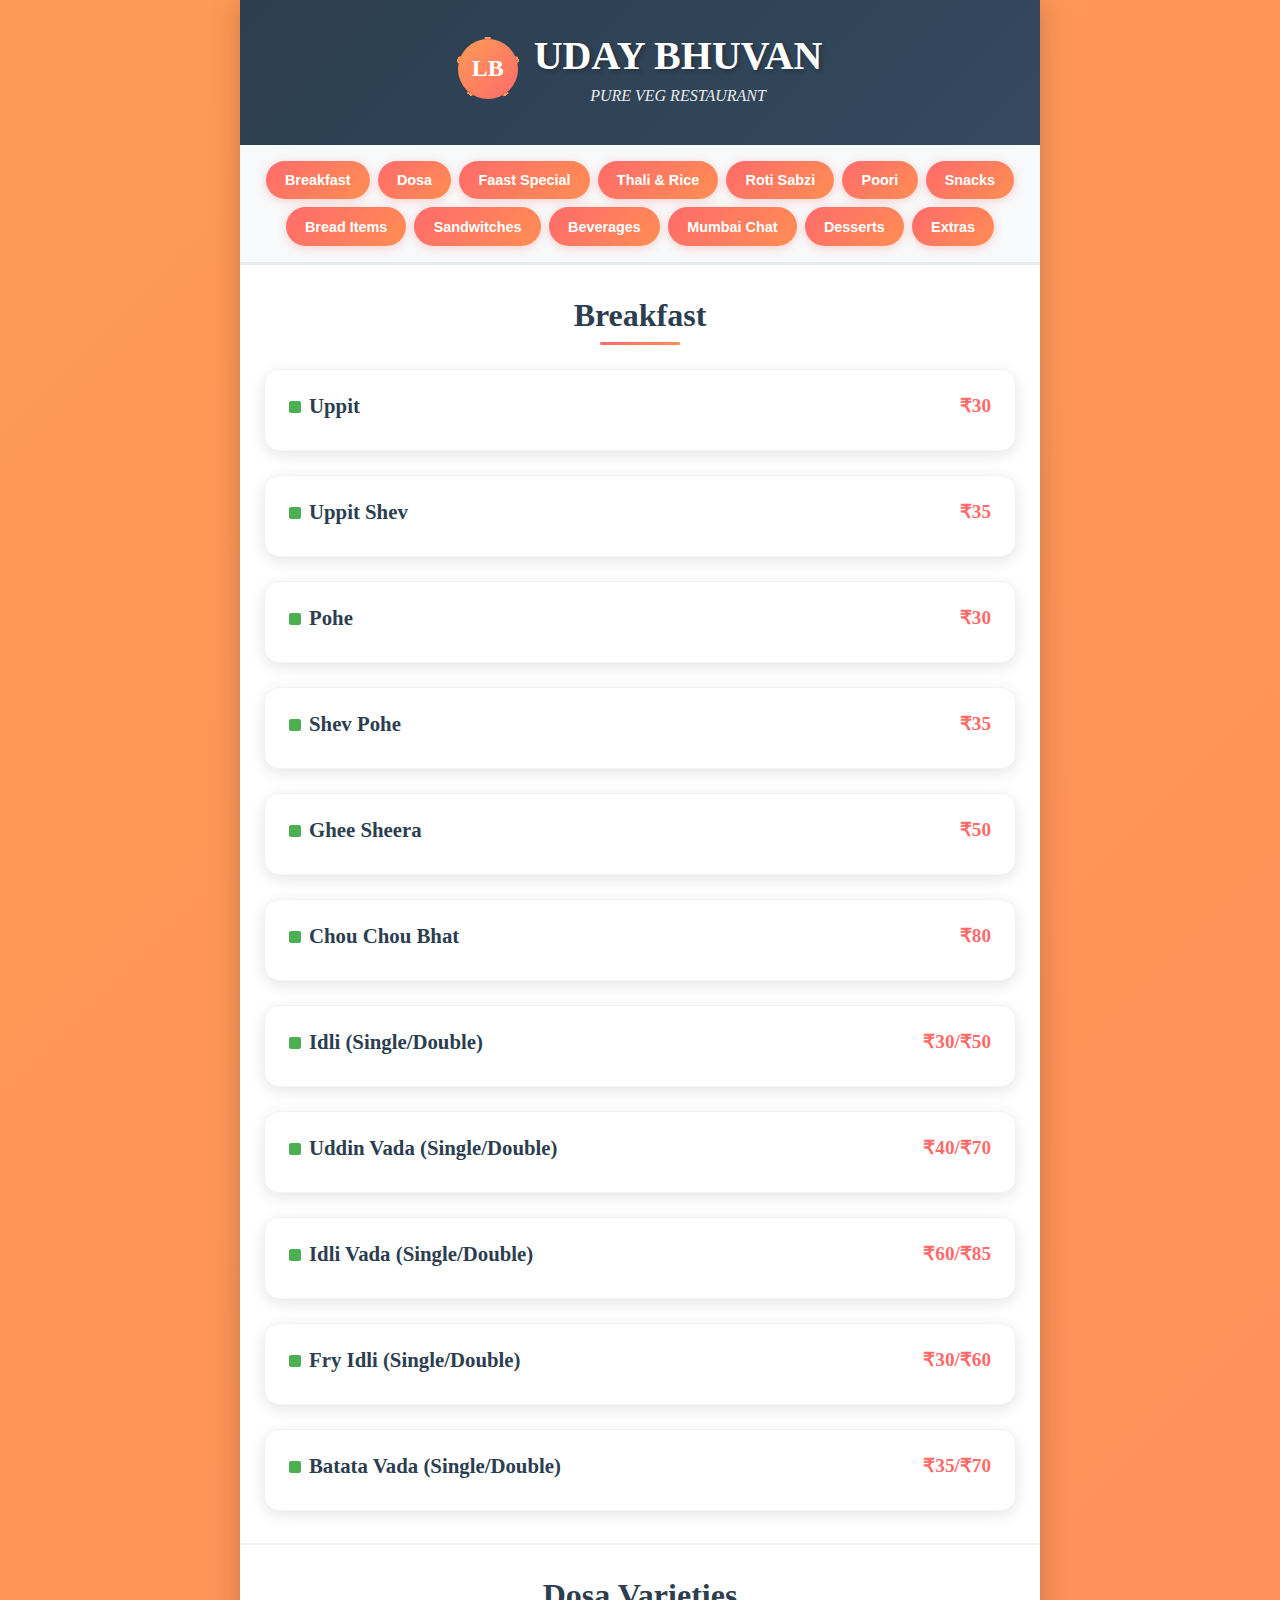
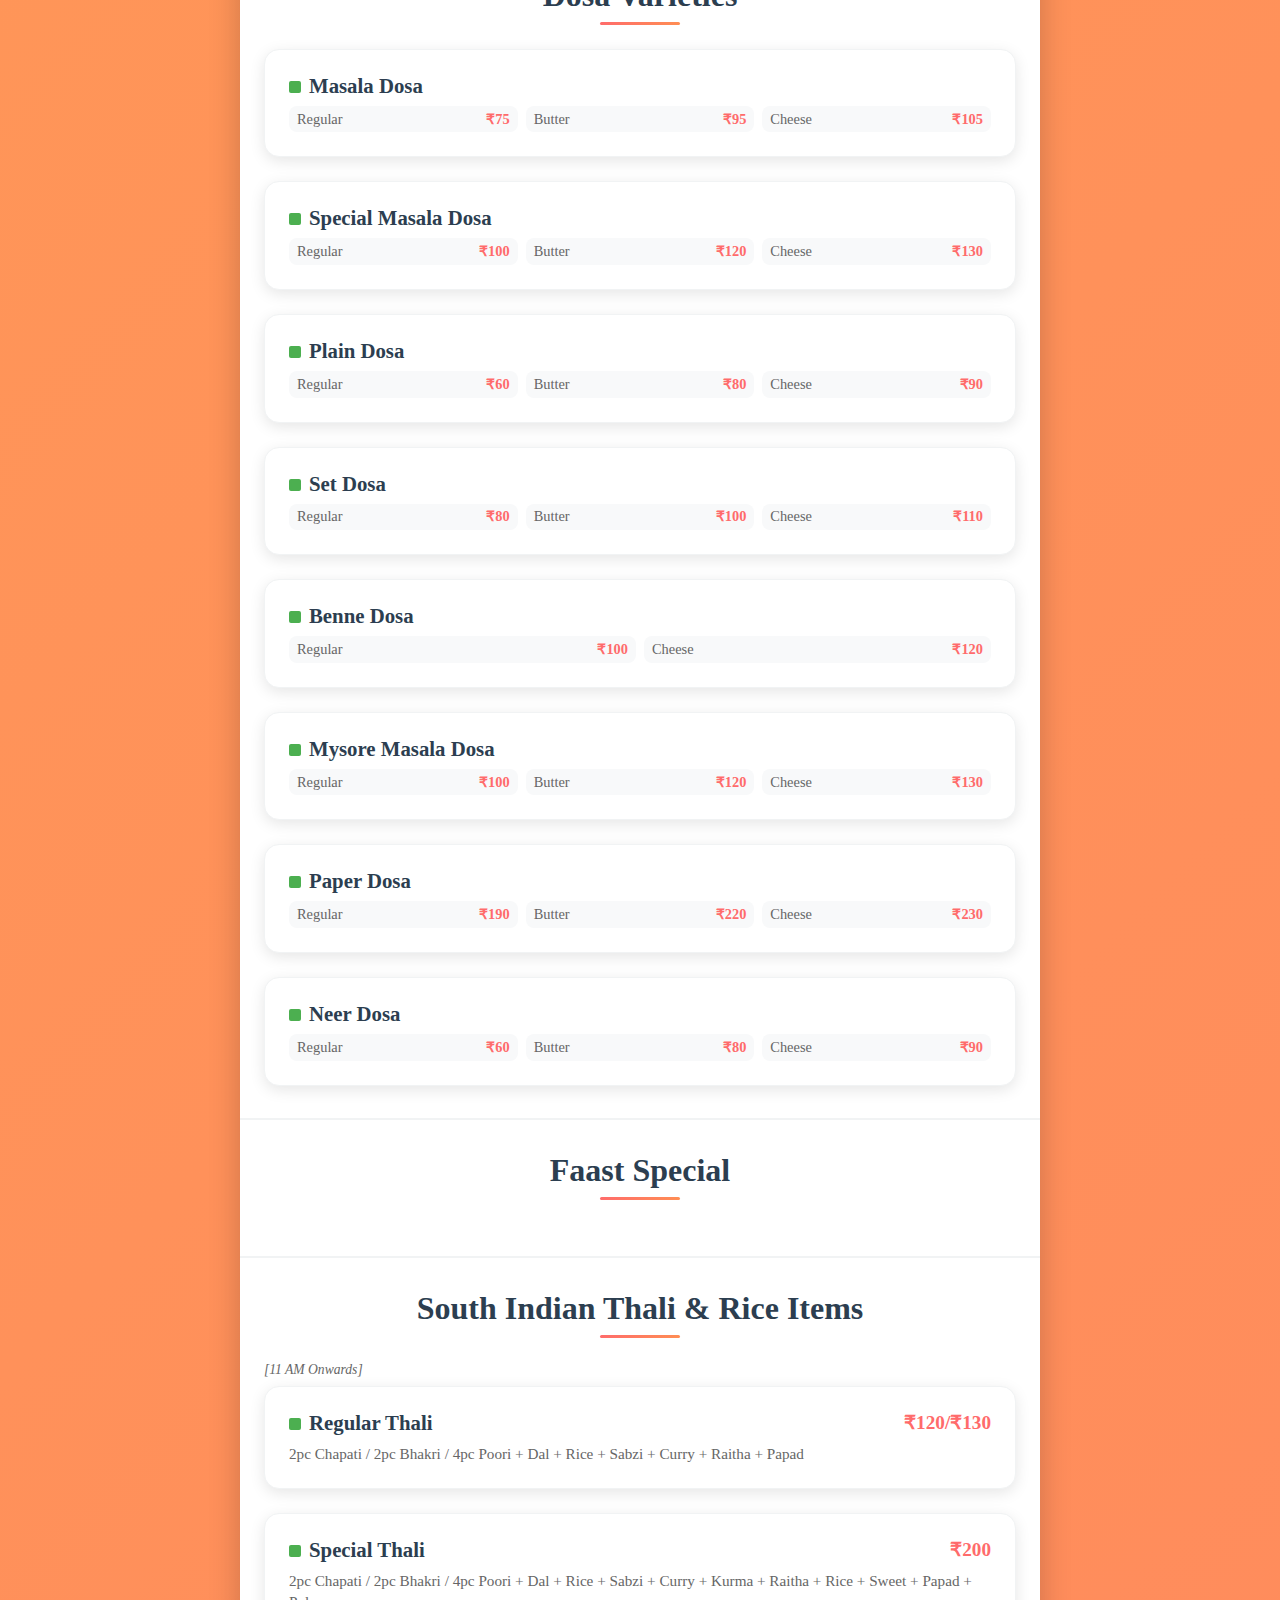
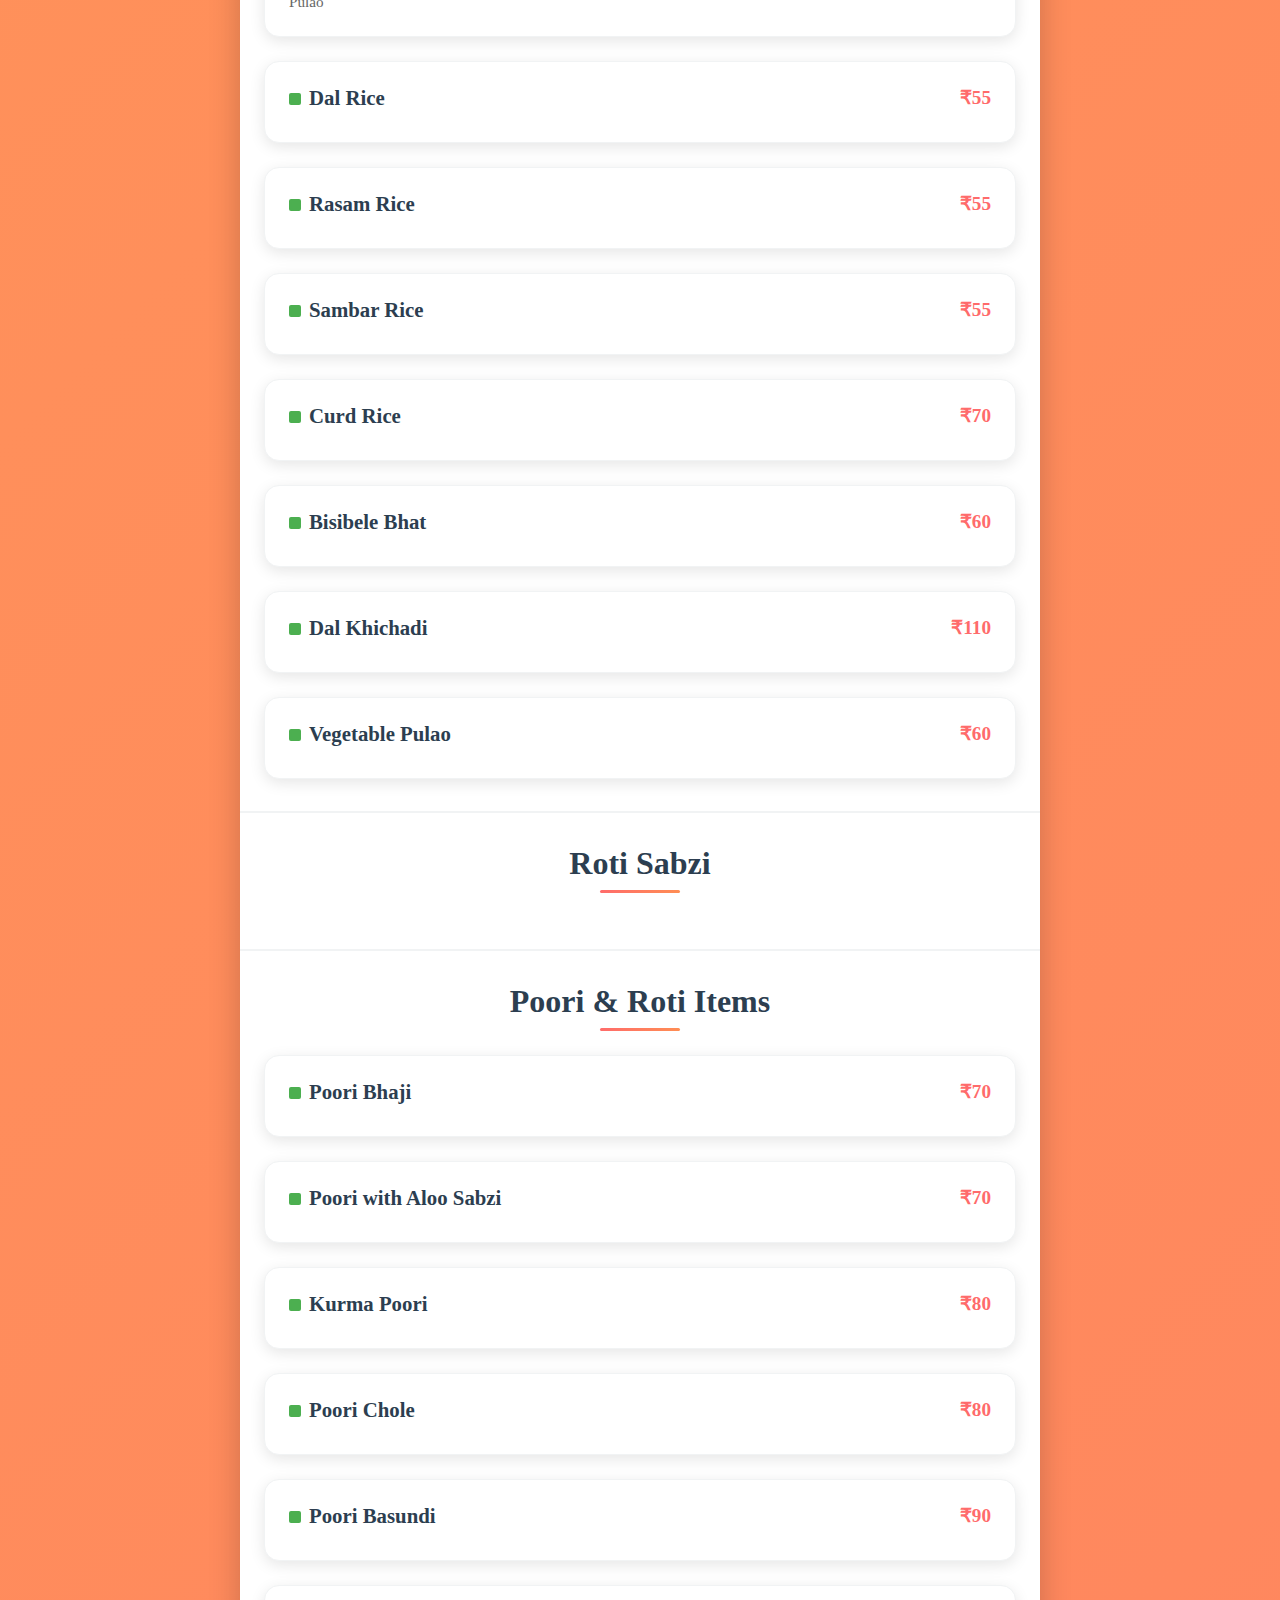
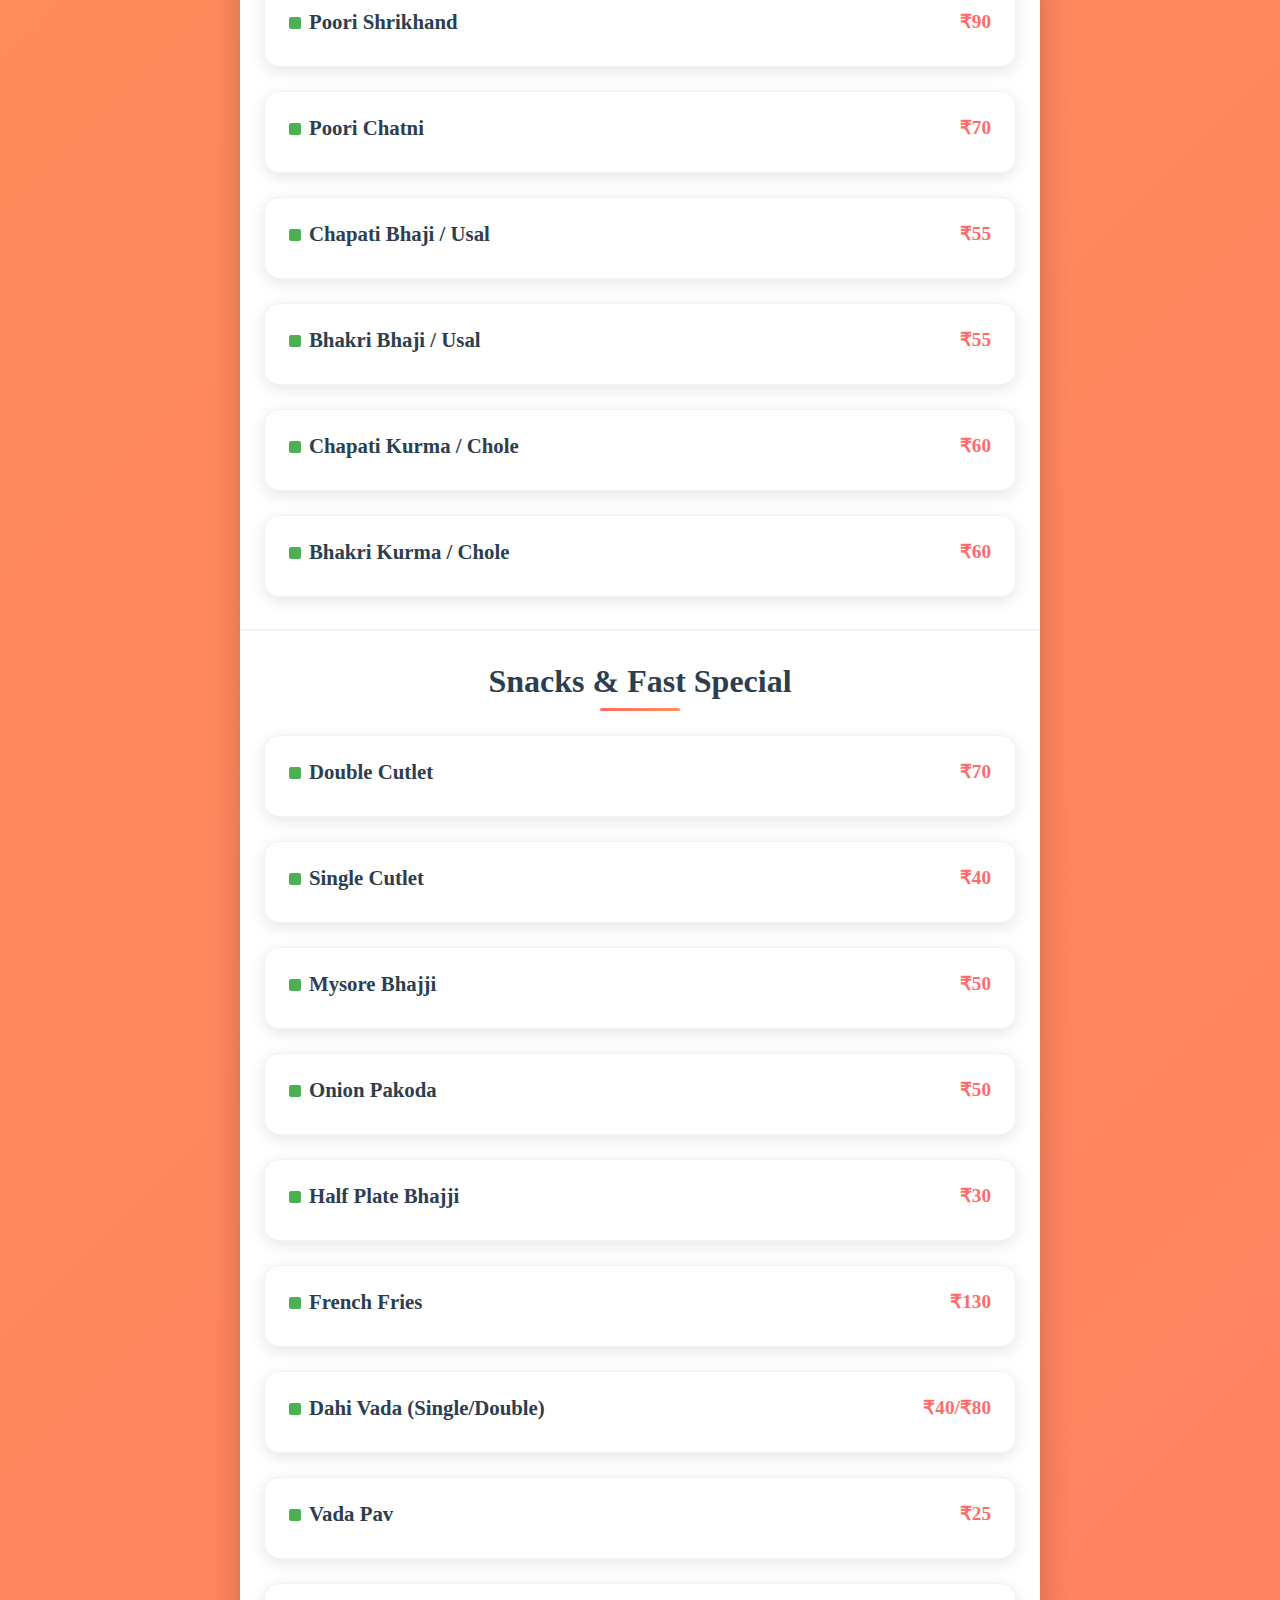
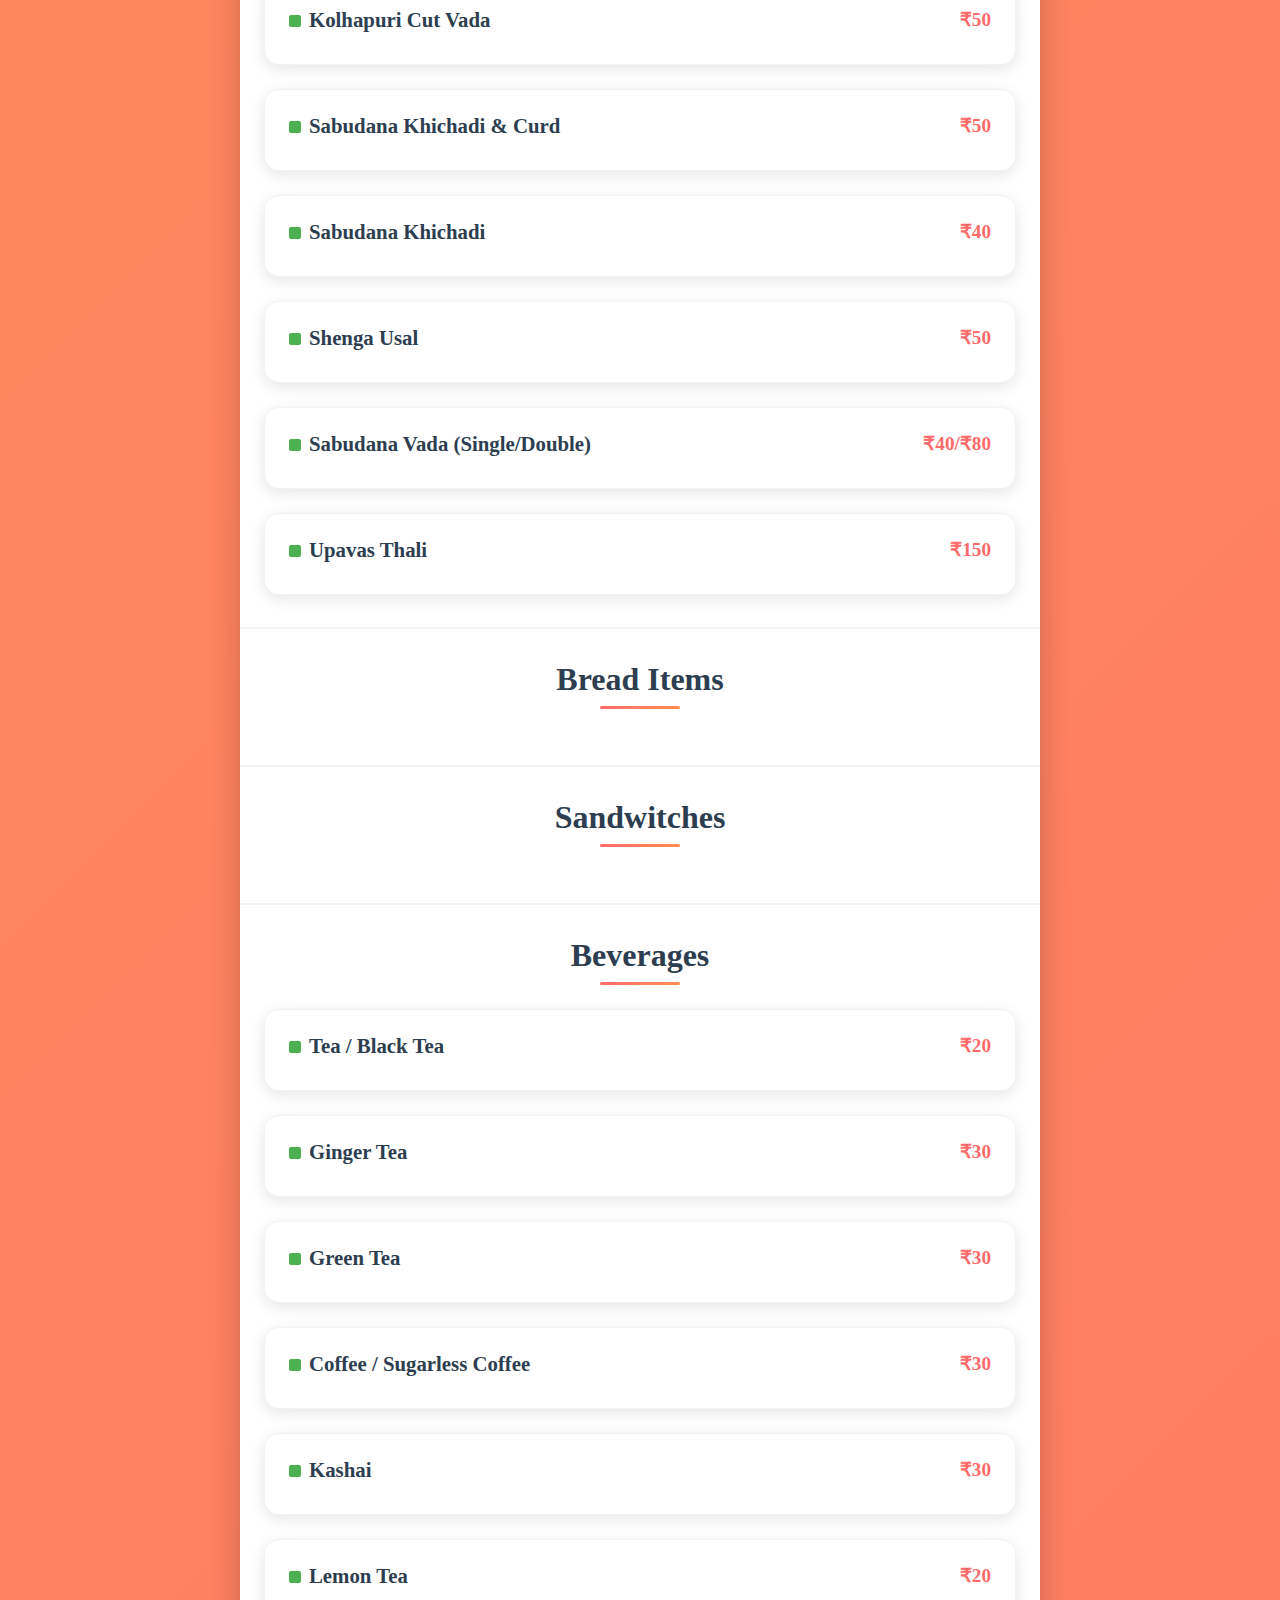
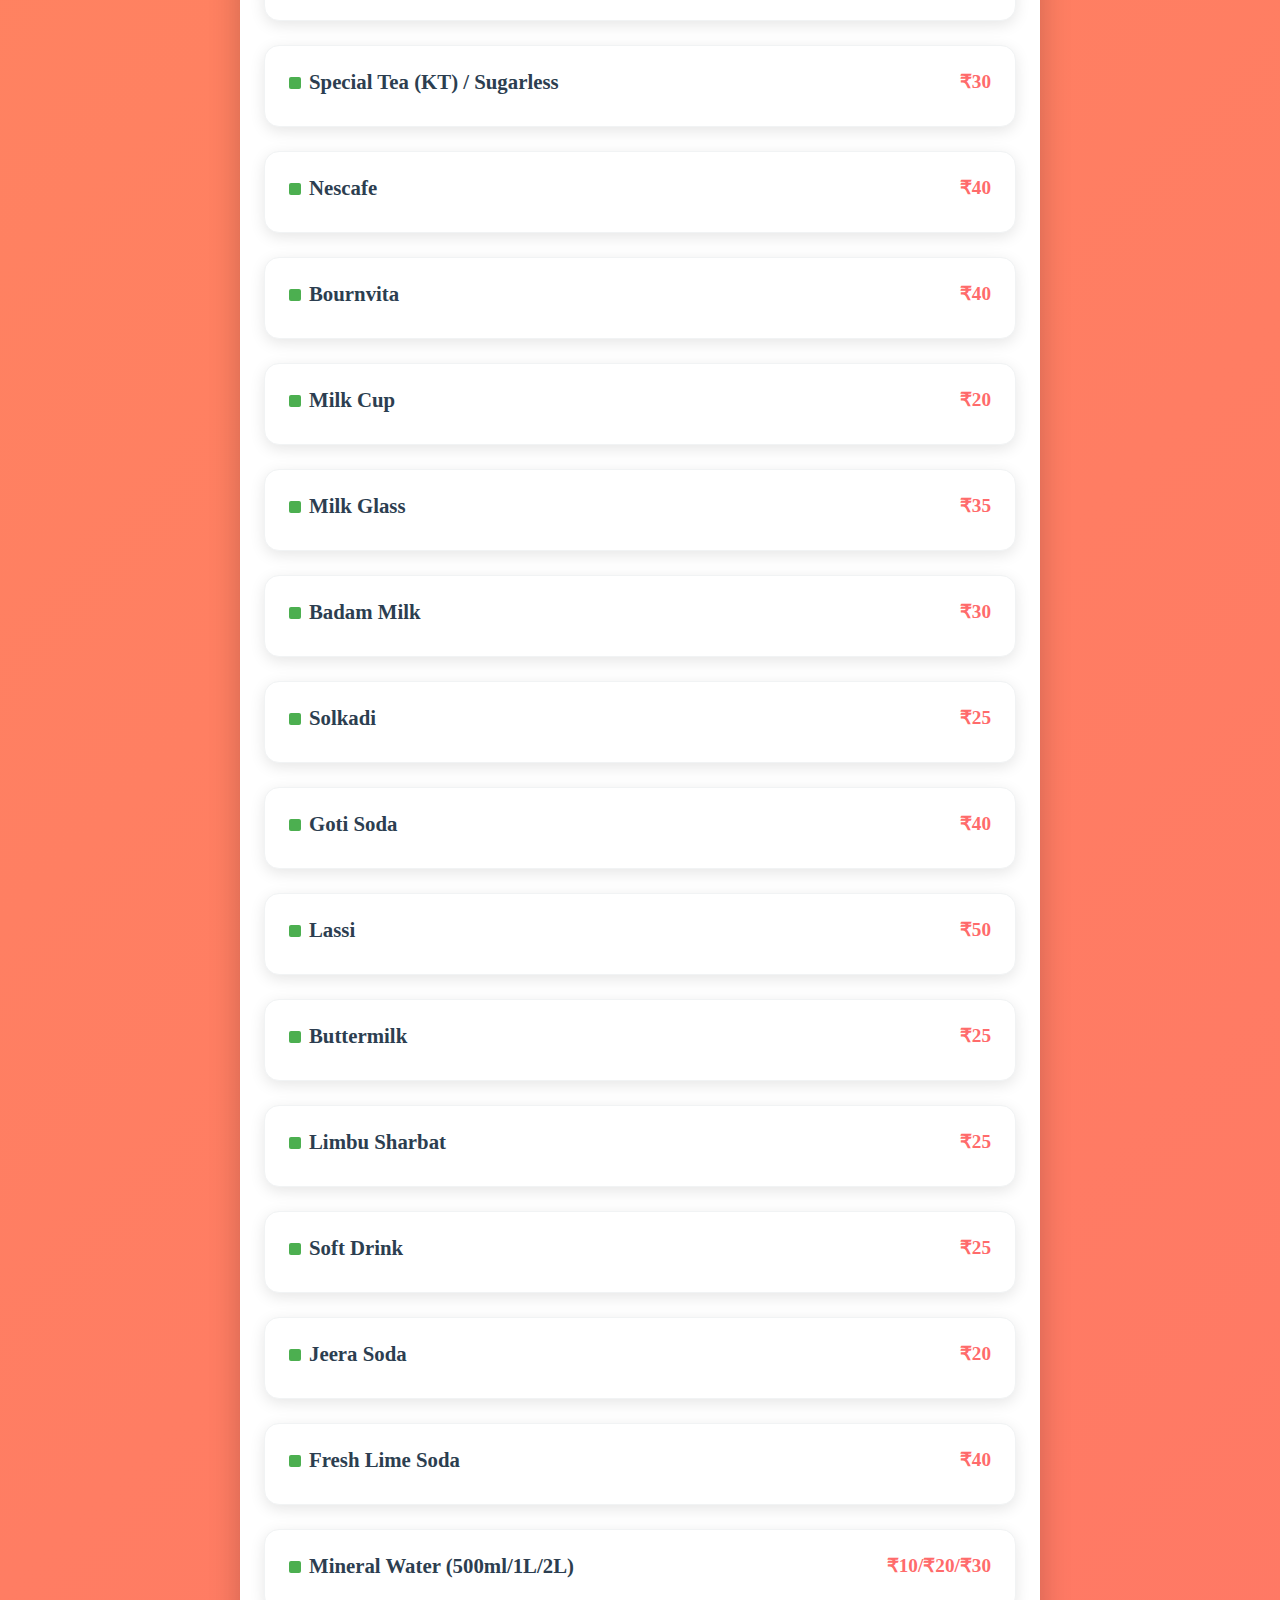
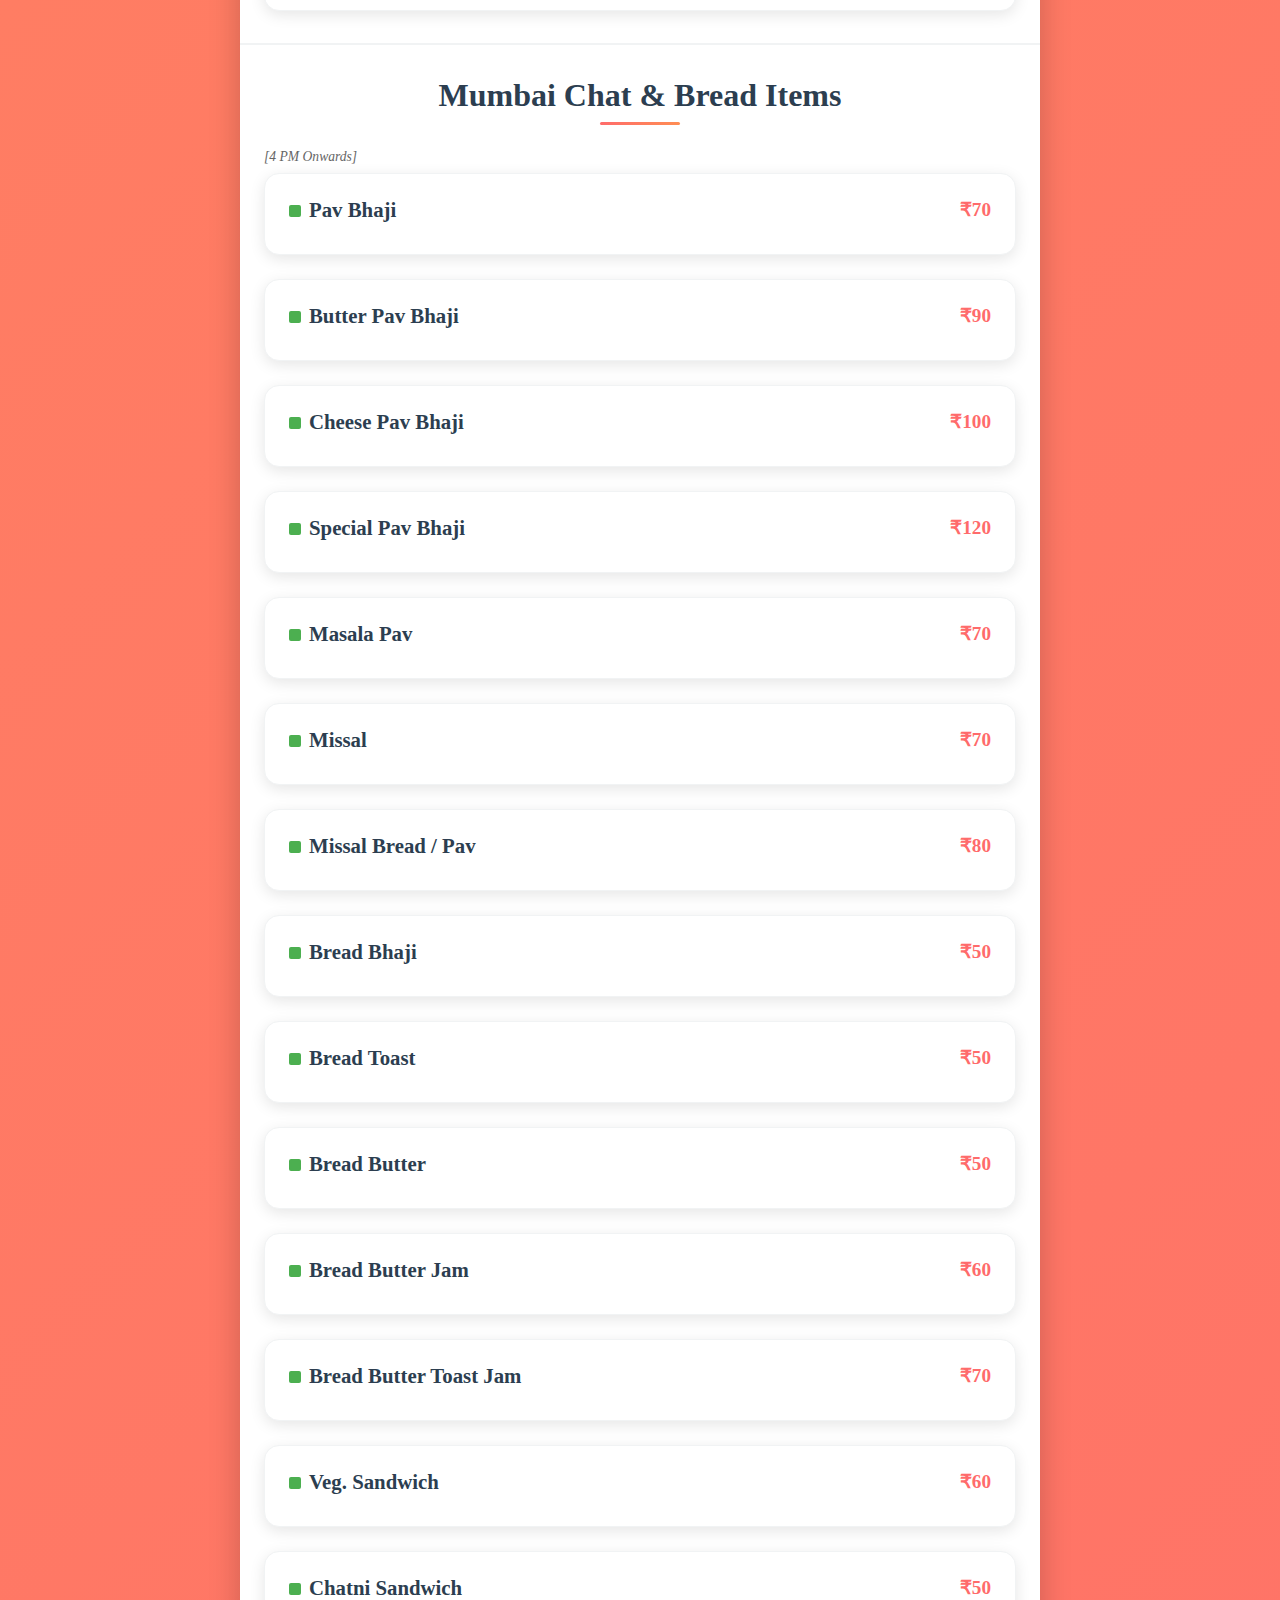
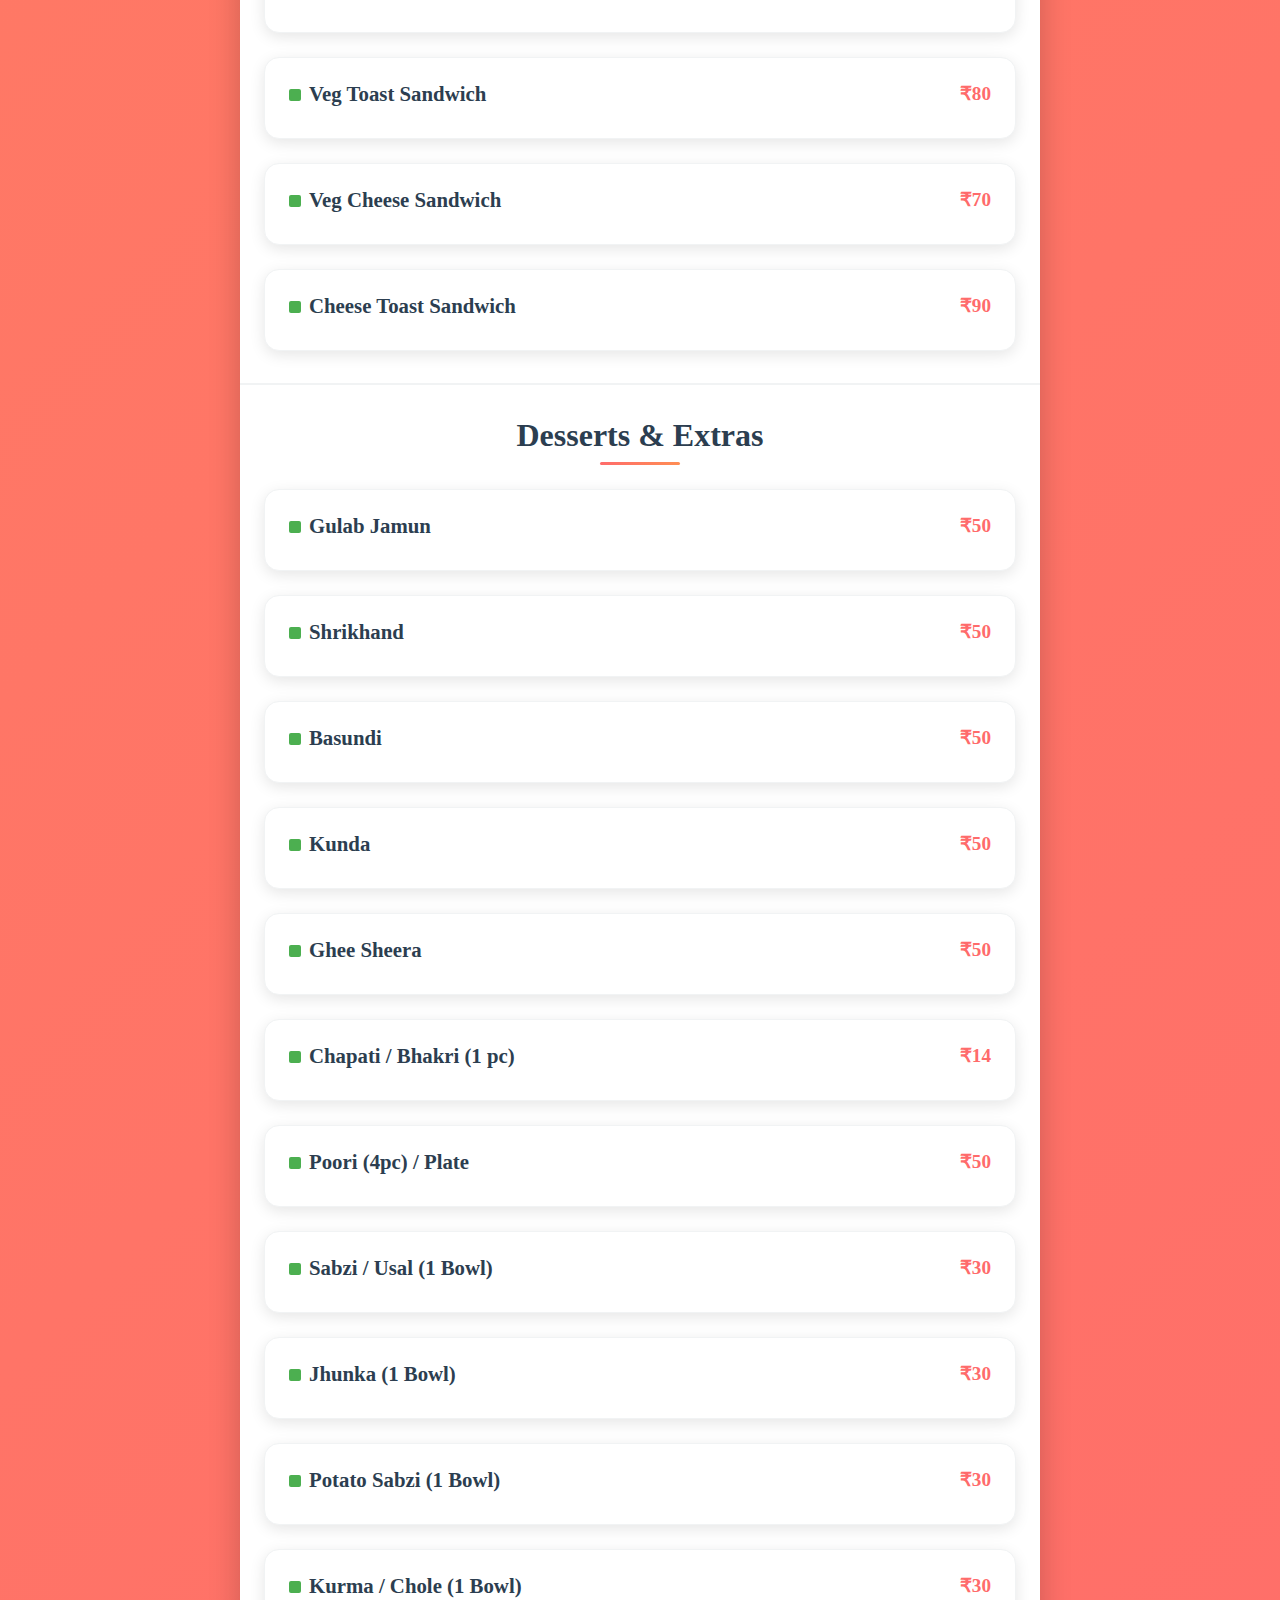
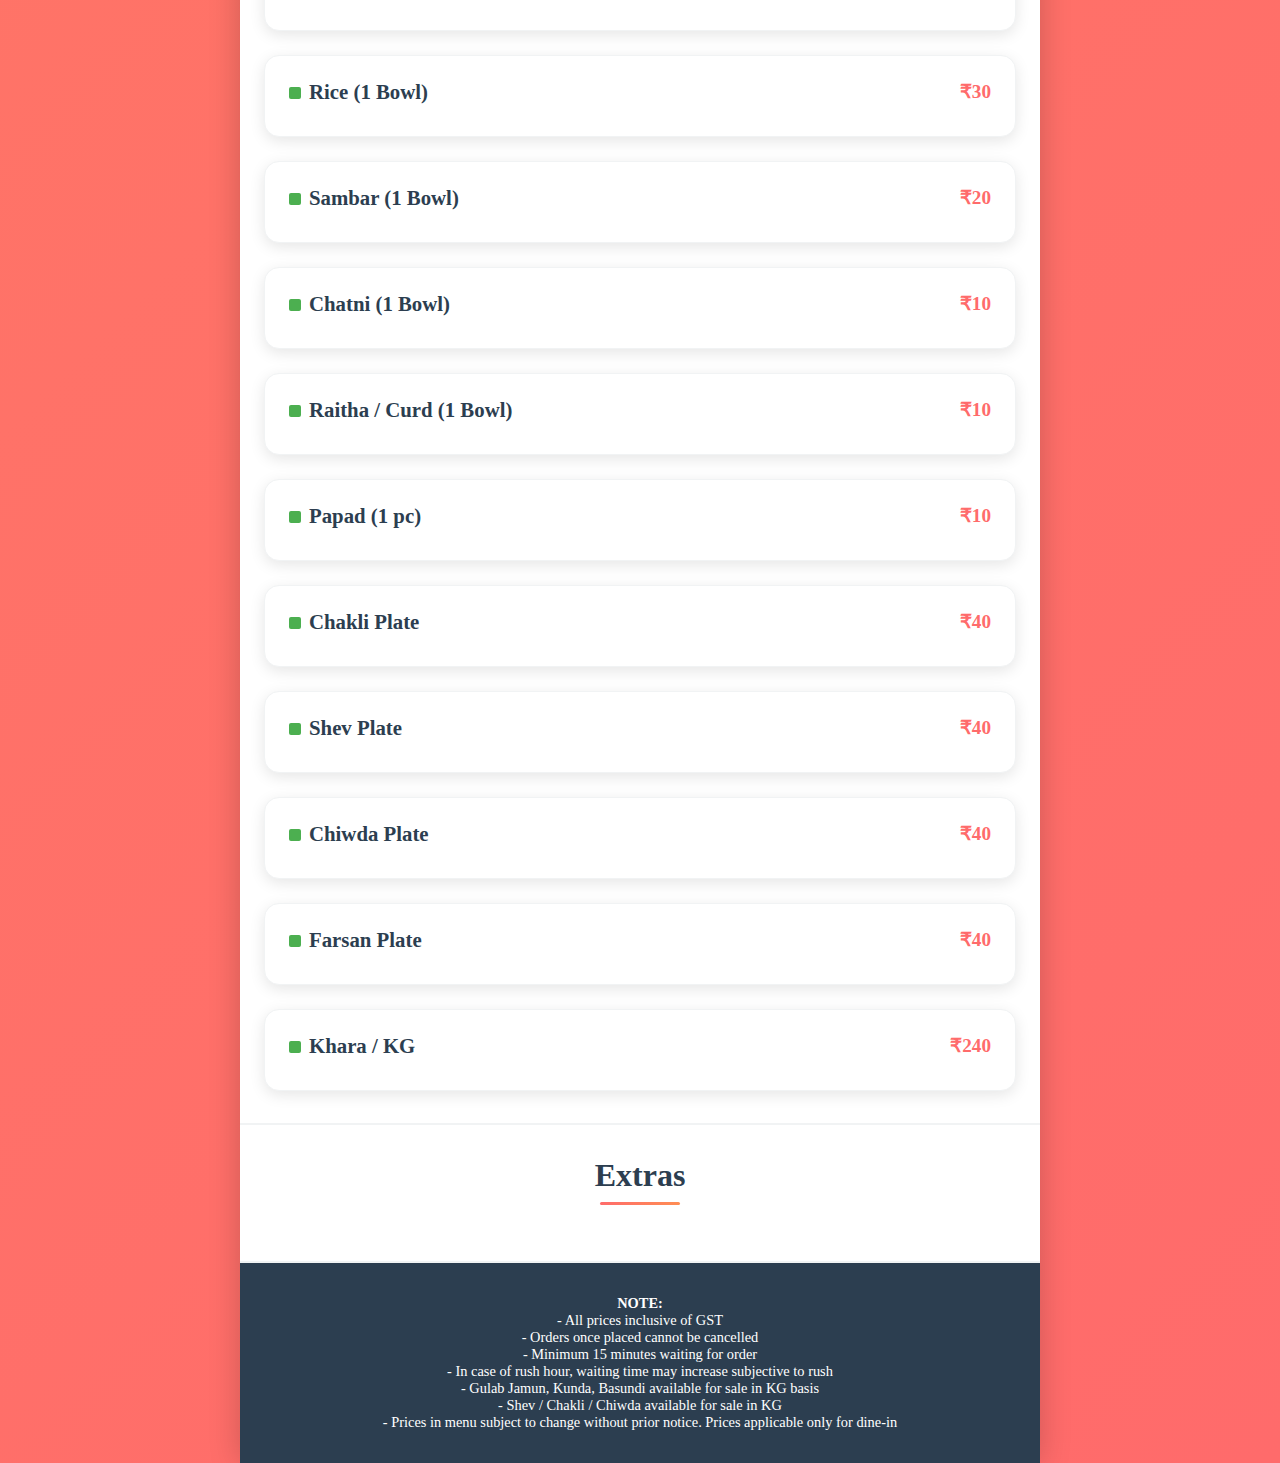
<file: original-menu.html>
<!DOCTYPE html>
<html lang="en">
<head>
    <meta charset="UTF-8">
    <meta name="viewport" content="width=device-width, initial-scale=1.0">
    <title>Uday Bhuvan - Pure Veg Restaurant</title>
    <style>
        * {
            margin: 0;
            padding: 0;
            box-sizing: border-box;
        }

        body {
            font-family: 'Georgia', serif;
            background: linear-gradient(135deg, #ff9a56 0%, #ff6b6b 100%);
            min-height: 100vh;
            color: #333;
        }

        .container {
            max-width: 800px;
            margin: 0 auto;
            background: white;
            min-height: 100vh;
            box-shadow: 0 0 30px rgba(0,0,0,0.2);
        }

        .header {
            background: linear-gradient(135deg, #2c3e50 0%, #34495e 100%);
            color: white;
            text-align: center;
            padding: 2rem 1rem;
            position: sticky;
            top: 0;
            z-index: 100;
        }

        .logo {
            display: flex;
            align-items: center;
            justify-content: center;
            gap: 1rem;
            margin-bottom: 0.5rem;
        }

        .sun-logo {
            width: 60px;
            height: 60px;
            background: linear-gradient(135deg, #ff9a56 0%, #ff6b6b 100%);
            border-radius: 50%;
            display: flex;
            align-items: center;
            justify-content: center;
            font-weight: bold;
            font-size: 1.5rem;
            color: white;
            position: relative;
        }

        .sun-logo::before {
            content: '';
            position: absolute;
            width: 80px;
            height: 80px;
            background: radial-gradient(circle, transparent 30px, #ff9a56 30px, #ff9a56 32px, transparent 32px);
            top: 50%;
            left: 50%;
            transform: translate(-50%, -50%);
            clip-path: polygon(50% 0%, 61% 35%, 98% 35%, 68% 57%, 79% 91%, 50% 70%, 21% 91%, 32% 57%, 2% 35%, 39% 35%);
        }

        .restaurant-name {
            font-size: 2.5rem;
            font-weight: bold;
            margin-bottom: 0.5rem;
            text-shadow: 2px 2px 4px rgba(0,0,0,0.3);
        }

        .tagline {
            font-size: 1rem;
            opacity: 0.9;
            font-style: italic;
        }

        .category-nav {
            background: #f8f9fa;
            padding: 1rem;
            border-bottom: 3px solid #e9ecef;
            position: sticky;
            top: 140px;
            z-index: 99;
        }

        .nav-toggle {
            display: none;
            background: linear-gradient(135deg, #2c3e50 0%, #34495e 100%);
            color: white;
            border: none;
            padding: 0.8rem 1.5rem;
            border-radius: 25px;
            cursor: pointer;
            font-size: 1rem;
            font-weight: 600;
            width: 100%;
            margin-bottom: 1rem;
            box-shadow: 0 2px 10px rgba(44,62,80,0.3);
        }

        .nav-toggle:hover {
            transform: translateY(-1px);
            box-shadow: 0 4px 15px rgba(44,62,80,0.4);
        }

        .nav-buttons {
            display: flex;
            flex-wrap: wrap;
            gap: 0.5rem;
            justify-content: center;
        }

        .nav-buttons.collapsed {
            display: none;
        }

        .nav-btn {
            background: linear-gradient(135deg, #ff6b6b 0%, #ff8e53 100%);
            color: white;
            border: none;
            padding: 0.7rem 1.2rem;
            border-radius: 25px;
            cursor: pointer;
            font-size: 0.9rem;
            font-weight: 600;
            transition: all 0.3s ease;
            box-shadow: 0 2px 10px rgba(255,107,107,0.3);
        }

        .nav-btn:hover {
            transform: translateY(-2px);
            box-shadow: 0 4px 15px rgba(255,107,107,0.4);
        }

        .nav-btn.active {
            background: linear-gradient(135deg, #2c3e50 0%, #34495e 100%);
            transform: translateY(-1px);
        }

        .menu-section {
            padding: 2rem 1.5rem;
            border-bottom: 2px solid #f1f3f4;
        }

        .section-title {
            font-size: 2rem;
            color: #2c3e50;
            margin-bottom: 1.5rem;
            text-align: center;
            position: relative;
        }

        .section-title::after {
            content: '';
            display: block;
            width: 80px;
            height: 3px;
            background: linear-gradient(135deg, #ff6b6b 0%, #ff8e53 100%);
            margin: 0.5rem auto;
            border-radius: 2px;
        }

        .menu-items {
            display: grid;
            gap: 1.5rem;
        }

        .menu-item {
            background: white;
            border-radius: 15px;
            padding: 1.5rem;
            box-shadow: 0 4px 15px rgba(0,0,0,0.1);
            border: 1px solid #f1f3f4;
            transition: all 0.3s ease;
        }

        .menu-item:hover {
            transform: translateY(-3px);
            box-shadow: 0 8px 25px rgba(0,0,0,0.15);
        }

        .item-header {
            display: flex;
            justify-content: space-between;
            align-items: flex-start;
            margin-bottom: 0.5rem;
        }

        .item-name {
            font-size: 1.3rem;
            font-weight: bold;
            color: #2c3e50;
            flex: 1;
        }

        .item-price {
            font-size: 1.2rem;
            font-weight: bold;
            color: #ff6b6b;
            margin-left: 1rem;
        }

        .item-description {
            color: #666;
            font-size: 0.95rem;
            line-height: 1.4;
            margin-top: 0.5rem;
        }

        .veg-indicator {
            display: inline-block;
            width: 12px;
            height: 12px;
            border-radius: 2px;
            margin-right: 0.5rem;
            background: #4CAF50;
        }

        .dosa-variants {
            display: grid;
            grid-template-columns: repeat(auto-fit, minmax(150px, 1fr));
            gap: 0.5rem;
            margin-top: 0.5rem;
        }

        .variant {
            display: flex;
            justify-content: space-between;
            align-items: center;
            padding: 0.3rem 0.5rem;
            background: #f8f9fa;
            border-radius: 8px;
            font-size: 0.9rem;
        }

        .variant-name {
            color: #666;
        }

        .variant-price {
            color: #ff6b6b;
            font-weight: 600;
        }

        .timing {
            font-size: 0.85rem;
            color: #666;
            font-style: italic;
            margin-bottom: 0.5rem;
        }

        @media (max-width: 768px) {
            .restaurant-name {
                font-size: 2rem;
            }
            
            .nav-toggle {
                display: block;
            }
            
            .nav-buttons {
                gap: 0.3rem;
            }
            
            .nav-btn {
                padding: 0.5rem 0.8rem;
                font-size: 0.85rem;
            }
            
            .menu-section {
                padding: 1.5rem 1rem;
            }
            
            .section-title {
                font-size: 1.7rem;
            }
            
            .item-name {
                font-size: 1.1rem;
            }
            
            .item-price {
                font-size: 1.1rem;
            }
        }

        .scroll-smooth {
            scroll-behavior: smooth;
        }
    </style>
</head>
<body class="scroll-smooth">
    <div class="container">
        <header class="header">
            <div class="logo">
                <div class="sun-logo">LB</div>
                <div>
                    <h1 class="restaurant-name">UDAY BHUVAN</h1>
                    <p class="tagline">PURE VEG RESTAURANT</p>
                </div>
            </div>
        </header>

        <nav class="category-nav">
            <button class="nav-toggle" onclick="toggleNav()">📋 Browse Menu Categories</button>
            <div class="nav-buttons" id="navButtons">
                <button class="nav-btn" onclick="scrollToSection('breakfast')">Breakfast</button>
                <button class="nav-btn" onclick="scrollToSection('dosa')">Dosa</button>
                <button class="nav-btn" onclick="scrollToSection('faast-special')">Faast Special</button>
                <button class="nav-btn" onclick="scrollToSection('thali')">Thali & Rice</button>
                <button class="nav-btn" onclick="scrollToSection('roti-sabzi')">Roti Sabzi</button>
                <button class="nav-btn" onclick="scrollToSection('poori')">Poori</button>
                <button class="nav-btn" onclick="scrollToSection('snacks')">Snacks</button>
                <button class="nav-btn" onclick="scrollToSection('bread-items')">Bread Items</button>
                <button class="nav-btn" onclick="scrollToSection('sandwitches')">Sandwitches</button>
                <button class="nav-btn" onclick="scrollToSection('beverages')">Beverages</button>
                <button class="nav-btn" onclick="scrollToSection('mumbai-chat')">Mumbai Chat</button>
                <button class="nav-btn" onclick="scrollToSection('desserts')">Desserts</button>
                <button class="nav-btn" onclick="scrollToSection('extras')">Extras</button>
            </div>
        </nav>

        <main>
            <section id="breakfast" class="menu-section">
                <h2 class="section-title">Breakfast</h2>
                <div class="menu-items">
                    <div class="menu-item">
                        <div class="item-header">
                            <h3 class="item-name"><span class="veg-indicator"></span>Uppit</h3>
                            <span class="item-price">₹30</span>
                        </div>
                    </div>
                    <div class="menu-item">
                        <div class="item-header">
                            <h3 class="item-name"><span class="veg-indicator"></span>Uppit Shev</h3>
                            <span class="item-price">₹35</span>
                        </div>
                    </div>
                    <div class="menu-item">
                        <div class="item-header">
                            <h3 class="item-name"><span class="veg-indicator"></span>Pohe</h3>
                            <span class="item-price">₹30</span>
                        </div>
                    </div>
                    <div class="menu-item">
                        <div class="item-header">
                            <h3 class="item-name"><span class="veg-indicator"></span>Shev Pohe</h3>
                            <span class="item-price">₹35</span>
                        </div>
                    </div>
                    <div class="menu-item">
                        <div class="item-header">
                            <h3 class="item-name"><span class="veg-indicator"></span>Ghee Sheera</h3>
                            <span class="item-price">₹50</span>
                        </div>
                    </div>
                    <div class="menu-item">
                        <div class="item-header">
                            <h3 class="item-name"><span class="veg-indicator"></span>Chou Chou Bhat</h3>
                            <span class="item-price">₹80</span>
                        </div>
                    </div>
                    <div class="menu-item">
                        <div class="item-header">
                            <h3 class="item-name"><span class="veg-indicator"></span>Idli (Single/Double)</h3>
                            <span class="item-price">₹30/₹50</span>
                        </div>
                    </div>
                    <div class="menu-item">
                        <div class="item-header">
                            <h3 class="item-name"><span class="veg-indicator"></span>Uddin Vada (Single/Double)</h3>
                            <span class="item-price">₹40/₹70</span>
                        </div>
                    </div>
                    <div class="menu-item">
                        <div class="item-header">
                            <h3 class="item-name"><span class="veg-indicator"></span>Idli Vada (Single/Double)</h3>
                            <span class="item-price">₹60/₹85</span>
                        </div>
                    </div>
                    <div class="menu-item">
                        <div class="item-header">
                            <h3 class="item-name"><span class="veg-indicator"></span>Fry Idli (Single/Double)</h3>
                            <span class="item-price">₹30/₹60</span>
                        </div>
                    </div>
                    <div class="menu-item">
                        <div class="item-header">
                            <h3 class="item-name"><span class="veg-indicator"></span>Batata Vada (Single/Double)</h3>
                            <span class="item-price">₹35/₹70</span>
                        </div>
                    </div>
                </div>
            </section>

            <section id="dosa" class="menu-section">
                <h2 class="section-title">Dosa Varieties</h2>
                <div class="menu-items">
                    <div class="menu-item">
                        <div class="item-header">
                            <h3 class="item-name"><span class="veg-indicator"></span>Masala Dosa</h3>
                        </div>
                        <div class="dosa-variants">
                            <div class="variant">
                                <span class="variant-name">Regular</span>
                                <span class="variant-price">₹75</span>
                            </div>
                            <div class="variant">
                                <span class="variant-name">Butter</span>
                                <span class="variant-price">₹95</span>
                            </div>
                            <div class="variant">
                                <span class="variant-name">Cheese</span>
                                <span class="variant-price">₹105</span>
                            </div>
                        </div>
                    </div>
                    <div class="menu-item">
                        <div class="item-header">
                            <h3 class="item-name"><span class="veg-indicator"></span>Special Masala Dosa</h3>
                        </div>
                        <div class="dosa-variants">
                            <div class="variant">
                                <span class="variant-name">Regular</span>
                                <span class="variant-price">₹100</span>
                            </div>
                            <div class="variant">
                                <span class="variant-name">Butter</span>
                                <span class="variant-price">₹120</span>
                            </div>
                            <div class="variant">
                                <span class="variant-name">Cheese</span>
                                <span class="variant-price">₹130</span>
                            </div>
                        </div>
                    </div>
                    <div class="menu-item">
                        <div class="item-header">
                            <h3 class="item-name"><span class="veg-indicator"></span>Plain Dosa</h3>
                        </div>
                        <div class="dosa-variants">
                            <div class="variant">
                                <span class="variant-name">Regular</span>
                                <span class="variant-price">₹60</span>
                            </div>
                            <div class="variant">
                                <span class="variant-name">Butter</span>
                                <span class="variant-price">₹80</span>
                            </div>
                            <div class="variant">
                                <span class="variant-name">Cheese</span>
                                <span class="variant-price">₹90</span>
                            </div>
                        </div>
                    </div>
                    <div class="menu-item">
                        <div class="item-header">
                            <h3 class="item-name"><span class="veg-indicator"></span>Set Dosa</h3>
                        </div>
                        <div class="dosa-variants">
                            <div class="variant">
                                <span class="variant-name">Regular</span>
                                <span class="variant-price">₹80</span>
                            </div>
                            <div class="variant">
                                <span class="variant-name">Butter</span>
                                <span class="variant-price">₹100</span>
                            </div>
                            <div class="variant">
                                <span class="variant-name">Cheese</span>
                                <span class="variant-price">₹110</span>
                            </div>
                        </div>
                    </div>
                    <div class="menu-item">
                        <div class="item-header">
                            <h3 class="item-name"><span class="veg-indicator"></span>Benne Dosa</h3>
                        </div>
                        <div class="dosa-variants">
                            <div class="variant">
                                <span class="variant-name">Regular</span>
                                <span class="variant-price">₹100</span>
                            </div>
                            <div class="variant">
                                <span class="variant-name">Cheese</span>
                                <span class="variant-price">₹120</span>
                            </div>
                        </div>
                    </div>
                    <div class="menu-item">
                        <div class="item-header">
                            <h3 class="item-name"><span class="veg-indicator"></span>Mysore Masala Dosa</h3>
                        </div>
                        <div class="dosa-variants">
                            <div class="variant">
                                <span class="variant-name">Regular</span>
                                <span class="variant-price">₹100</span>
                            </div>
                            <div class="variant">
                                <span class="variant-name">Butter</span>
                                <span class="variant-price">₹120</span>
                            </div>
                            <div class="variant">
                                <span class="variant-name">Cheese</span>
                                <span class="variant-price">₹130</span>
                            </div>
                        </div>
                    </div>
                    <div class="menu-item">
                        <div class="item-header">
                            <h3 class="item-name"><span class="veg-indicator"></span>Paper Dosa</h3>
                        </div>
                        <div class="dosa-variants">
                            <div class="variant">
                                <span class="variant-name">Regular</span>
                                <span class="variant-price">₹190</span>
                            </div>
                            <div class="variant">
                                <span class="variant-name">Butter</span>
                                <span class="variant-price">₹220</span>
                            </div>
                            <div class="variant">
                                <span class="variant-name">Cheese</span>
                                <span class="variant-price">₹230</span>
                            </div>
                        </div>
                    </div>
                    <div class="menu-item">
                        <div class="item-header">
                            <h3 class="item-name"><span class="veg-indicator"></span>Neer Dosa</h3>
                        </div>
                        <div class="dosa-variants">
                            <div class="variant">
                                <span class="variant-name">Regular</span>
                                <span class="variant-price">₹60</span>
                            </div>
                            <div class="variant">
                                <span class="variant-name">Butter</span>
                                <span class="variant-price">₹80</span>
                            </div>
                            <div class="variant">
                                <span class="variant-name">Cheese</span>
                                <span class="variant-price">₹90</span>
                            </div>
                        </div>
                    </div>
                </div>
            </section>

            <section id="faast-special" class="menu-section">
                <h2 class="section-title">Faast Special</h2>
                <div class="menu-items"></div>
            </section>

            <section id="thali" class="menu-section">
                <h2 class="section-title">South Indian Thali & Rice Items</h2>
                <div class="timing">[11 AM Onwards]</div>
                <div class="menu-items">
                    <div class="menu-item">
                        <div class="item-header">
                            <h3 class="item-name"><span class="veg-indicator"></span>Regular Thali</h3>
                            <span class="item-price">₹120/₹130</span>
                        </div>
                        <p class="item-description">2pc Chapati / 2pc Bhakri / 4pc Poori + Dal + Rice + Sabzi + Curry + Raitha + Papad</p>
                    </div>
                    <div class="menu-item">
                        <div class="item-header">
                            <h3 class="item-name"><span class="veg-indicator"></span>Special Thali</h3>
                            <span class="item-price">₹200</span>
                        </div>
                        <p class="item-description">2pc Chapati / 2pc Bhakri / 4pc Poori + Dal + Rice + Sabzi + Curry + Kurma + Raitha + Rice + Sweet + Papad + Pulao</p>
                    </div>
                    <div class="menu-item">
                        <div class="item-header">
                            <h3 class="item-name"><span class="veg-indicator"></span>Dal Rice</h3>
                            <span class="item-price">₹55</span>
                        </div>
                    </div>
                    <div class="menu-item">
                        <div class="item-header">
                            <h3 class="item-name"><span class="veg-indicator"></span>Rasam Rice</h3>
                            <span class="item-price">₹55</span>
                        </div>
                    </div>
                    <div class="menu-item">
                        <div class="item-header">
                            <h3 class="item-name"><span class="veg-indicator"></span>Sambar Rice</h3>
                            <span class="item-price">₹55</span>
                        </div>
                    </div>
                    <div class="menu-item">
                        <div class="item-header">
                            <h3 class="item-name"><span class="veg-indicator"></span>Curd Rice</h3>
                            <span class="item-price">₹70</span>
                        </div>
                    </div>
                    <div class="menu-item">
                        <div class="item-header">
                            <h3 class="item-name"><span class="veg-indicator"></span>Bisibele Bhat</h3>
                            <span class="item-price">₹60</span>
                        </div>
                    </div>
                    <div class="menu-item">
                        <div class="item-header">
                            <h3 class="item-name"><span class="veg-indicator"></span>Dal Khichadi</h3>
                            <span class="item-price">₹110</span>
                        </div>
                    </div>
                    <div class="menu-item">
                        <div class="item-header">
                            <h3 class="item-name"><span class="veg-indicator"></span>Vegetable Pulao</h3>
                            <span class="item-price">₹60</span>
                        </div>
                    </div>
                </div>
            </section>

            <section id="roti-sabzi" class="menu-section">
                <h2 class="section-title">Roti Sabzi</h2>
                <div class="menu-items"></div>
            </section>

            <section id="poori" class="menu-section">
                <h2 class="section-title">Poori & Roti Items</h2>
                <div class="menu-items">
                    <div class="menu-item">
                        <div class="item-header">
                            <h3 class="item-name"><span class="veg-indicator"></span>Poori Bhaji</h3>
                            <span class="item-price">₹70</span>
                        </div>
                    </div>
                    <div class="menu-item">
                        <div class="item-header">
                            <h3 class="item-name"><span class="veg-indicator"></span>Poori with Aloo Sabzi</h3>
                            <span class="item-price">₹70</span>
                        </div>
                    </div>
                    <div class="menu-item">
                        <div class="item-header">
                            <h3 class="item-name"><span class="veg-indicator"></span>Kurma Poori</h3>
                            <span class="item-price">₹80</span>
                        </div>
                    </div>
                    <div class="menu-item">
                        <div class="item-header">
                            <h3 class="item-name"><span class="veg-indicator"></span>Poori Chole</h3>
                            <span class="item-price">₹80</span>
                        </div>
                    </div>
                    <div class="menu-item">
                        <div class="item-header">
                            <h3 class="item-name"><span class="veg-indicator"></span>Poori Basundi</h3>
                            <span class="item-price">₹90</span>
                        </div>
                    </div>
                    <div class="menu-item">
                        <div class="item-header">
                            <h3 class="item-name"><span class="veg-indicator"></span>Poori Shrikhand</h3>
                            <span class="item-price">₹90</span>
                        </div>
                    </div>
                    <div class="menu-item">
                        <div class="item-header">
                            <h3 class="item-name"><span class="veg-indicator"></span>Poori Chatni</h3>
                            <span class="item-price">₹70</span>
                        </div>
                    </div>
                    <div class="menu-item">
                        <div class="item-header">
                            <h3 class="item-name"><span class="veg-indicator"></span>Chapati Bhaji / Usal</h3>
                            <span class="item-price">₹55</span>
                        </div>
                    </div>
                    <div class="menu-item">
                        <div class="item-header">
                            <h3 class="item-name"><span class="veg-indicator"></span>Bhakri Bhaji / Usal</h3>
                            <span class="item-price">₹55</span>
                        </div>
                    </div>
                    <div class="menu-item">
                        <div class="item-header">
                            <h3 class="item-name"><span class="veg-indicator"></span>Chapati Kurma / Chole</h3>
                            <span class="item-price">₹60</span>
                        </div>
                    </div>
                    <div class="menu-item">
                        <div class="item-header">
                            <h3 class="item-name"><span class="veg-indicator"></span>Bhakri Kurma / Chole</h3>
                            <span class="item-price">₹60</span>
                        </div>
                    </div>
                </div>
            </section>

            <section id="snacks" class="menu-section">
                <h2 class="section-title">Snacks & Fast Special</h2>
                <div class="menu-items">
                    <div class="menu-item">
                        <div class="item-header">
                            <h3 class="item-name"><span class="veg-indicator"></span>Double Cutlet</h3>
                            <span class="item-price">₹70</span>
                        </div>
                    </div>
                    <div class="menu-item">
                        <div class="item-header">
                            <h3 class="item-name"><span class="veg-indicator"></span>Single Cutlet</h3>
                            <span class="item-price">₹40</span>
                        </div>
                    </div>
                    <div class="menu-item">
                        <div class="item-header">
                            <h3 class="item-name"><span class="veg-indicator"></span>Mysore Bhajji</h3>
                            <span class="item-price">₹50</span>
                        </div>
                    </div>
                    <div class="menu-item">
                        <div class="item-header">
                            <h3 class="item-name"><span class="veg-indicator"></span>Onion Pakoda</h3>
                            <span class="item-price">₹50</span>
                        </div>
                    </div>
                    <div class="menu-item">
                        <div class="item-header">
                            <h3 class="item-name"><span class="veg-indicator"></span>Half Plate Bhajji</h3>
                            <span class="item-price">₹30</span>
                        </div>
                    </div>
                    <div class="menu-item">
                        <div class="item-header">
                            <h3 class="item-name"><span class="veg-indicator"></span>French Fries</h3>
                            <span class="item-price">₹130</span>
                        </div>
                    </div>
                    <div class="menu-item">
                        <div class="item-header">
                            <h3 class="item-name"><span class="veg-indicator"></span>Dahi Vada (Single/Double)</h3>
                            <span class="item-price">₹40/₹80</span>
                        </div>
                    </div>
                    <div class="menu-item">
                        <div class="item-header">
                            <h3 class="item-name"><span class="veg-indicator"></span>Vada Pav</h3>
                            <span class="item-price">₹25</span>
                        </div>
                    </div>
                    <div class="menu-item">
                        <div class="item-header">
                            <h3 class="item-name"><span class="veg-indicator"></span>Kolhapuri Cut Vada</h3>
                            <span class="item-price">₹50</span>
                        </div>
                    </div>
                    <div class="menu-item">
                        <div class="item-header">
                            <h3 class="item-name"><span class="veg-indicator"></span>Sabudana Khichadi & Curd</h3>
                            <span class="item-price">₹50</span>
                        </div>
                    </div>
                    <div class="menu-item">
                        <div class="item-header">
                            <h3 class="item-name"><span class="veg-indicator"></span>Sabudana Khichadi</h3>
                            <span class="item-price">₹40</span>
                        </div>
                    </div>
                    <div class="menu-item">
                        <div class="item-header">
                            <h3 class="item-name"><span class="veg-indicator"></span>Shenga Usal</h3>
                            <span class="item-price">₹50</span>
                        </div>
                    </div>
                    <div class="menu-item">
                        <div class="item-header">
                            <h3 class="item-name"><span class="veg-indicator"></span>Sabudana Vada (Single/Double)</h3>
                            <span class="item-price">₹40/₹80</span>
                        </div>
                    </div>
                    <div class="menu-item">
                        <div class="item-header">
                            <h3 class="item-name"><span class="veg-indicator"></span>Upavas Thali</h3>
                            <span class="item-price">₹150</span>
                        </div>
                    </div>
                </div>
            </section>

            <section id="bread-items" class="menu-section">
                <h2 class="section-title">Bread Items</h2>
                <div class="menu-items"></div>
            </section>

            <section id="sandwitches" class="menu-section">
                <h2 class="section-title">Sandwitches</h2>
                <div class="menu-items"></div>
            </section>

            <section id="beverages" class="menu-section">
                <h2 class="section-title">Beverages</h2>
                <div class="menu-items">
                    <div class="menu-item">
                        <div class="item-header">
                            <h3 class="item-name"><span class="veg-indicator"></span>Tea / Black Tea</h3>
                            <span class="item-price">₹20</span>
                        </div>
                    </div>
                    <div class="menu-item">
                        <div class="item-header">
                            <h3 class="item-name"><span class="veg-indicator"></span>Ginger Tea</h3>
                            <span class="item-price">₹30</span>
                        </div>
                    </div>
                    <div class="menu-item">
                        <div class="item-header">
                            <h3 class="item-name"><span class="veg-indicator"></span>Green Tea</h3>
                            <span class="item-price">₹30</span>
                        </div>
                    </div>
                    <div class="menu-item">
                        <div class="item-header">
                            <h3 class="item-name"><span class="veg-indicator"></span>Coffee / Sugarless Coffee</h3>
                            <span class="item-price">₹30</span>
                        </div>
                    </div>
                    <div class="menu-item">
                        <div class="item-header">
                            <h3 class="item-name"><span class="veg-indicator"></span>Kashai</h3>
                            <span class="item-price">₹30</span>
                        </div>
                    </div>
                    <div class="menu-item">
                        <div class="item-header">
                            <h3 class="item-name"><span class="veg-indicator"></span>Lemon Tea</h3>
                            <span class="item-price">₹20</span>
                        </div>
                    </div>
                    <div class="menu-item">
                        <div class="item-header">
                            <h3 class="item-name"><span class="veg-indicator"></span>Special Tea (KT) / Sugarless</h3>
                            <span class="item-price">₹30</span>
                        </div>
                    </div>
                    <div class="menu-item">
                        <div class="item-header">
                            <h3 class="item-name"><span class="veg-indicator"></span>Nescafe</h3>
                            <span class="item-price">₹40</span>
                        </div>
                    </div>
                    <div class="menu-item">
                        <div class="item-header">
                            <h3 class="item-name"><span class="veg-indicator"></span>Bournvita</h3>
                            <span class="item-price">₹40</span>
                        </div>
                    </div>
                    <div class="menu-item">
                        <div class="item-header">
                            <h3 class="item-name"><span class="veg-indicator"></span>Milk Cup</h3>
                            <span class="item-price">₹20</span>
                        </div>
                    </div>
                    <div class="menu-item">
                        <div class="item-header">
                            <h3 class="item-name"><span class="veg-indicator"></span>Milk Glass</h3>
                            <span class="item-price">₹35</span>
                        </div>
                    </div>
                    <div class="menu-item">
                        <div class="item-header">
                            <h3 class="item-name"><span class="veg-indicator"></span>Badam Milk</h3>
                            <span class="item-price">₹30</span>
                        </div>
                    </div>
                    <div class="menu-item">
                        <div class="item-header">
                            <h3 class="item-name"><span class="veg-indicator"></span>Solkadi</h3>
                            <span class="item-price">₹25</span>
                        </div>
                    </div>
                    <div class="menu-item">
                        <div class="item-header">
                            <h3 class="item-name"><span class="veg-indicator"></span>Goti Soda</h3>
                            <span class="item-price">₹40</span>
                        </div>
                    </div>
                    <div class="menu-item">
                        <div class="item-header">
                            <h3 class="item-name"><span class="veg-indicator"></span>Lassi</h3>
                            <span class="item-price">₹50</span>
                        </div>
                    </div>
                    <div class="menu-item">
                        <div class="item-header">
                            <h3 class="item-name"><span class="veg-indicator"></span>Buttermilk</h3>
                            <span class="item-price">₹25</span>
                        </div>
                    </div>
                    <div class="menu-item">
                        <div class="item-header">
                            <h3 class="item-name"><span class="veg-indicator"></span>Limbu Sharbat</h3>
                            <span class="item-price">₹25</span>
                        </div>
                    </div>
                    <div class="menu-item">
                        <div class="item-header">
                            <h3 class="item-name"><span class="veg-indicator"></span>Soft Drink</h3>
                            <span class="item-price">₹25</span>
                        </div>
                    </div>
                    <div class="menu-item">
                        <div class="item-header">
                            <h3 class="item-name"><span class="veg-indicator"></span>Jeera Soda</h3>
                            <span class="item-price">₹20</span>
                        </div>
                    </div>
                    <div class="menu-item">
                        <div class="item-header">
                            <h3 class="item-name"><span class="veg-indicator"></span>Fresh Lime Soda</h3>
                            <span class="item-price">₹40</span>
                        </div>
                    </div>
                    <div class="menu-item">
                        <div class="item-header">
                            <h3 class="item-name"><span class="veg-indicator"></span>Mineral Water (500ml/1L/2L)</h3>
                            <span class="item-price">₹10/₹20/₹30</span>
                        </div>
                    </div>
                </div>
            </section>

            <section id="mumbai-chat" class="menu-section">
                <h2 class="section-title">Mumbai Chat & Bread Items</h2>
                <div class="timing">[4 PM Onwards]</div>
                <div class="menu-items">
                    <div class="menu-item">
                        <div class="item-header">
                            <h3 class="item-name"><span class="veg-indicator"></span>Pav Bhaji</h3>
                            <span class="item-price">₹70</span>
                        </div>
                    </div>
                    <div class="menu-item">
                        <div class="item-header">
                            <h3 class="item-name"><span class="veg-indicator"></span>Butter Pav Bhaji</h3>
                            <span class="item-price">₹90</span>
                        </div>
                    </div>
                    <div class="menu-item">
                        <div class="item-header">
                            <h3 class="item-name"><span class="veg-indicator"></span>Cheese Pav Bhaji</h3>
                            <span class="item-price">₹100</span>
                        </div>
                    </div>
                    <div class="menu-item">
                        <div class="item-header">
                            <h3 class="item-name"><span class="veg-indicator"></span>Special Pav Bhaji</h3>
                            <span class="item-price">₹120</span>
                        </div>
                    </div>
                    <div class="menu-item">
                        <div class="item-header">
                            <h3 class="item-name"><span class="veg-indicator"></span>Masala Pav</h3>
                            <span class="item-price">₹70</span>
                        </div>
                    </div>
                    <div class="menu-item">
                        <div class="item-header">
                            <h3 class="item-name"><span class="veg-indicator"></span>Missal</h3>
                            <span class="item-price">₹70</span>
                        </div>
                    </div>
                    <div class="menu-item">
                        <div class="item-header">
                            <h3 class="item-name"><span class="veg-indicator"></span>Missal Bread / Pav</h3>
                            <span class="item-price">₹80</span>
                        </div>
                    </div>
                    <div class="menu-item">
                        <div class="item-header">
                            <h3 class="item-name"><span class="veg-indicator"></span>Bread Bhaji</h3>
                            <span class="item-price">₹50</span>
                        </div>
                    </div>
                    <div class="menu-item">
                        <div class="item-header">
                            <h3 class="item-name"><span class="veg-indicator"></span>Bread Toast</h3>
                            <span class="item-price">₹50</span>
                        </div>
                    </div>
                    <div class="menu-item">
                        <div class="item-header">
                            <h3 class="item-name"><span class="veg-indicator"></span>Bread Butter</h3>
                            <span class="item-price">₹50</span>
                        </div>
                    </div>
                    <div class="menu-item">
                        <div class="item-header">
                            <h3 class="item-name"><span class="veg-indicator"></span>Bread Butter Jam</h3>
                            <span class="item-price">₹60</span>
                        </div>
                    </div>
                    <div class="menu-item">
                        <div class="item-header">
                            <h3 class="item-name"><span class="veg-indicator"></span>Bread Butter Toast Jam</h3>
                            <span class="item-price">₹70</span>
                        </div>
                    </div>
                    <div class="menu-item">
                        <div class="item-header">
                            <h3 class="item-name"><span class="veg-indicator"></span>Veg. Sandwich</h3>
                            <span class="item-price">₹60</span>
                        </div>
                    </div>
                    <div class="menu-item">
                        <div class="item-header">
                            <h3 class="item-name"><span class="veg-indicator"></span>Chatni Sandwich</h3>
                            <span class="item-price">₹50</span>
                        </div>
                    </div>
                    <div class="menu-item">
                        <div class="item-header">
                            <h3 class="item-name"><span class="veg-indicator"></span>Veg Toast Sandwich</h3>
                            <span class="item-price">₹80</span>
                        </div>
                    </div>
                    <div class="menu-item">
                        <div class="item-header">
                            <h3 class="item-name"><span class="veg-indicator"></span>Veg Cheese Sandwich</h3>
                            <span class="item-price">₹70</span>
                        </div>
                    </div>
                    <div class="menu-item">
                        <div class="item-header">
                            <h3 class="item-name"><span class="veg-indicator"></span>Cheese Toast Sandwich</h3>
                            <span class="item-price">₹90</span>
                        </div>
                    </div>
                </div>
            </section>

            <section id="desserts" class="menu-section">
                <h2 class="section-title">Desserts & Extras</h2>
                <div class="menu-items">
                    <div class="menu-item">
                        <div class="item-header">
                            <h3 class="item-name"><span class="veg-indicator"></span>Gulab Jamun</h3>
                            <span class="item-price">₹50</span>
                        </div>
                    </div>
                    <div class="menu-item">
                        <div class="item-header">
                            <h3 class="item-name"><span class="veg-indicator"></span>Shrikhand</h3>
                            <span class="item-price">₹50</span>
                        </div>
                    </div>
                    <div class="menu-item">
                        <div class="item-header">
                            <h3 class="item-name"><span class="veg-indicator"></span>Basundi</h3>
                            <span class="item-price">₹50</span>
                        </div>
                    </div>
                    <div class="menu-item">
                        <div class="item-header">
                            <h3 class="item-name"><span class="veg-indicator"></span>Kunda</h3>
                            <span class="item-price">₹50</span>
                        </div>
                    </div>
                    <div class="menu-item">
                        <div class="item-header">
                            <h3 class="item-name"><span class="veg-indicator"></span>Ghee Sheera</h3>
                            <span class="item-price">₹50</span>
                        </div>
                    </div>
                    <div class="menu-item">
                        <div class="item-header">
                            <h3 class="item-name"><span class="veg-indicator"></span>Chapati / Bhakri (1 pc)</h3>
                            <span class="item-price">₹14</span>
                        </div>
                    </div>
                    <div class="menu-item">
                        <div class="item-header">
                            <h3 class="item-name"><span class="veg-indicator"></span>Poori (4pc) / Plate</h3>
                            <span class="item-price">₹50</span>
                        </div>
                    </div>
                    <div class="menu-item">
                        <div class="item-header">
                            <h3 class="item-name"><span class="veg-indicator"></span>Sabzi / Usal (1 Bowl)</h3>
                            <span class="item-price">₹30</span>
                        </div>
                    </div>
                    <div class="menu-item">
                        <div class="item-header">
                            <h3 class="item-name"><span class="veg-indicator"></span>Jhunka (1 Bowl)</h3>
                            <span class="item-price">₹30</span>
                        </div>
                    </div>
                    <div class="menu-item">
                        <div class="item-header">
                            <h3 class="item-name"><span class="veg-indicator"></span>Potato Sabzi (1 Bowl)</h3>
                            <span class="item-price">₹30</span>
                        </div>
                    </div>
                    <div class="menu-item">
                        <div class="item-header">
                            <h3 class="item-name"><span class="veg-indicator"></span>Kurma / Chole (1 Bowl)</h3>
                            <span class="item-price">₹30</span>
                        </div>
                    </div>
                    <div class="menu-item">
                        <div class="item-header">
                            <h3 class="item-name"><span class="veg-indicator"></span>Rice (1 Bowl)</h3>
                            <span class="item-price">₹30</span>
                        </div>
                    </div>
                    <div class="menu-item">
                        <div class="item-header">
                            <h3 class="item-name"><span class="veg-indicator"></span>Sambar (1 Bowl)</h3>
                            <span class="item-price">₹20</span>
                        </div>
                    </div>
                    <div class="menu-item">
                        <div class="item-header">
                            <h3 class="item-name"><span class="veg-indicator"></span>Chatni (1 Bowl)</h3>
                            <span class="item-price">₹10</span>
                        </div>
                    </div>
                    <div class="menu-item">
                        <div class="item-header">
                            <h3 class="item-name"><span class="veg-indicator"></span>Raitha / Curd (1 Bowl)</h3>
                            <span class="item-price">₹10</span>
                        </div>
                    </div>
                    <div class="menu-item">
                        <div class="item-header">
                            <h3 class="item-name"><span class="veg-indicator"></span>Papad (1 pc)</h3>
                            <span class="item-price">₹10</span>
                        </div>
                    </div>
                    <div class="menu-item">
                        <div class="item-header">
                            <h3 class="item-name"><span class="veg-indicator"></span>Chakli Plate</h3>
                            <span class="item-price">₹40</span>
                        </div>
                    </div>
                    <div class="menu-item">
                        <div class="item-header">
                            <h3 class="item-name"><span class="veg-indicator"></span>Shev Plate</h3>
                            <span class="item-price">₹40</span>
                        </div>
                    </div>
                    <div class="menu-item">
                        <div class="item-header">
                            <h3 class="item-name"><span class="veg-indicator"></span>Chiwda Plate</h3>
                            <span class="item-price">₹40</span>
                        </div>
                    </div>
                    <div class="menu-item">
                        <div class="item-header">
                            <h3 class="item-name"><span class="veg-indicator"></span>Farsan Plate</h3>
                            <span class="item-price">₹40</span>
                        </div>
                    </div>
                    <div class="menu-item">
                        <div class="item-header">
                            <h3 class="item-name"><span class="veg-indicator"></span>Khara / KG</h3>
                            <span class="item-price">₹240</span>
                        </div>
                    </div>
                </div>
            </section>

            <section id="extras" class="menu-section">
                <h2 class="section-title">Extras</h2>
                <div class="menu-items"></div>
            </section>
        </main>

        <footer style="background: #2c3e50; color: white; text-align: center; padding: 2rem; font-size: 0.9rem;">
            <p><strong>NOTE:</strong></p>
            <p>- All prices inclusive of GST</p>
            <p>- Orders once placed cannot be cancelled</p>
            <p>- Minimum 15 minutes waiting for order</p>
            <p>- In case of rush hour, waiting time may increase subjective to rush</p>
            <p>- Gulab Jamun, Kunda, Basundi available for sale in KG basis</p>
            <p>- Shev / Chakli / Chiwda available for sale in KG</p>
            <p>- Prices in menu subject to change without prior notice. Prices applicable only for dine-in</p>
        </footer>
    </div>

    <script>
        function scrollToSection(sectionId) {
            const section = document.getElementById(sectionId);
            const headerHeight = document.querySelector('.header').offsetHeight;
            const navHeight = document.querySelector('.category-nav').offsetHeight;
            const offset = headerHeight + navHeight + 10;
            
            const elementPosition = section.offsetTop - offset;
            
            window.scrollTo({
                top: elementPosition,
                behavior: 'smooth'
            });
            
            // Update active button
            document.querySelectorAll('.nav-btn').forEach(btn => btn.classList.remove('active'));
            event.target.classList.add('active');

            // Collapse menu on mobile after selection
            if (window.innerWidth <= 768) {
                const navButtons = document.getElementById('navButtons');
                const navToggle = document.querySelector('.nav-toggle');
                navButtons.classList.add('collapsed');
                navToggle.textContent = '📋 Browse Menu Categories';
            }
        }

        function toggleNav() {
            const navButtons = document.getElementById('navButtons');
            const navToggle = document.querySelector('.nav-toggle');
            
            navButtons.classList.toggle('collapsed');
            
            if (navButtons.classList.contains('collapsed')) {
                navToggle.textContent = '📋 Browse Menu Categories';
            } else {
                navToggle.textContent = '✖ Close Menu';
            }
        }

        // Initialize collapsed state on mobile
        window.addEventListener('load', () => {
            if (window.innerWidth <= 768) {
                const navButtons = document.getElementById('navButtons');
                navButtons.classList.add('collapsed');
            }
        });

        // Handle window resize
        window.addEventListener('resize', () => {
            const navButtons = document.getElementById('navButtons');
            const navToggle = document.querySelector('.nav-toggle');
            
            if (window.innerWidth > 768) {
                navButtons.classList.remove('collapsed');
            } else {
                navButtons.classList.add('collapsed');
                navToggle.textContent = '📋 Browse Menu Categories';
            }
        });

        // Highlight active section on scroll
        window.addEventListener('scroll', () => {
            const sections = document.querySelectorAll('.menu-section');
            const navButtons = document.querySelectorAll('.nav-btn');
            const headerHeight = document.querySelector('.header').offsetHeight;
            const navHeight = document.querySelector('.category-nav').offsetHeight;
            const offset = headerHeight + navHeight + 50;
            
            let current = '';
            
            sections.forEach(section => {
                const sectionTop = section.offsetTop - offset;
                const sectionHeight = section.offsetHeight;
                
                if (window.pageYOffset >= sectionTop && window.pageYOffset < sectionTop + sectionHeight) {
                    current = section.getAttribute('id');
                }
            });
            
            navButtons.forEach(btn => {
                btn.classList.remove('active');
                if (btn.onclick.toString().includes(current)) {
                    btn.classList.add('active');
                }
            });
        });
    </script>
</body>
</html>
</file>
